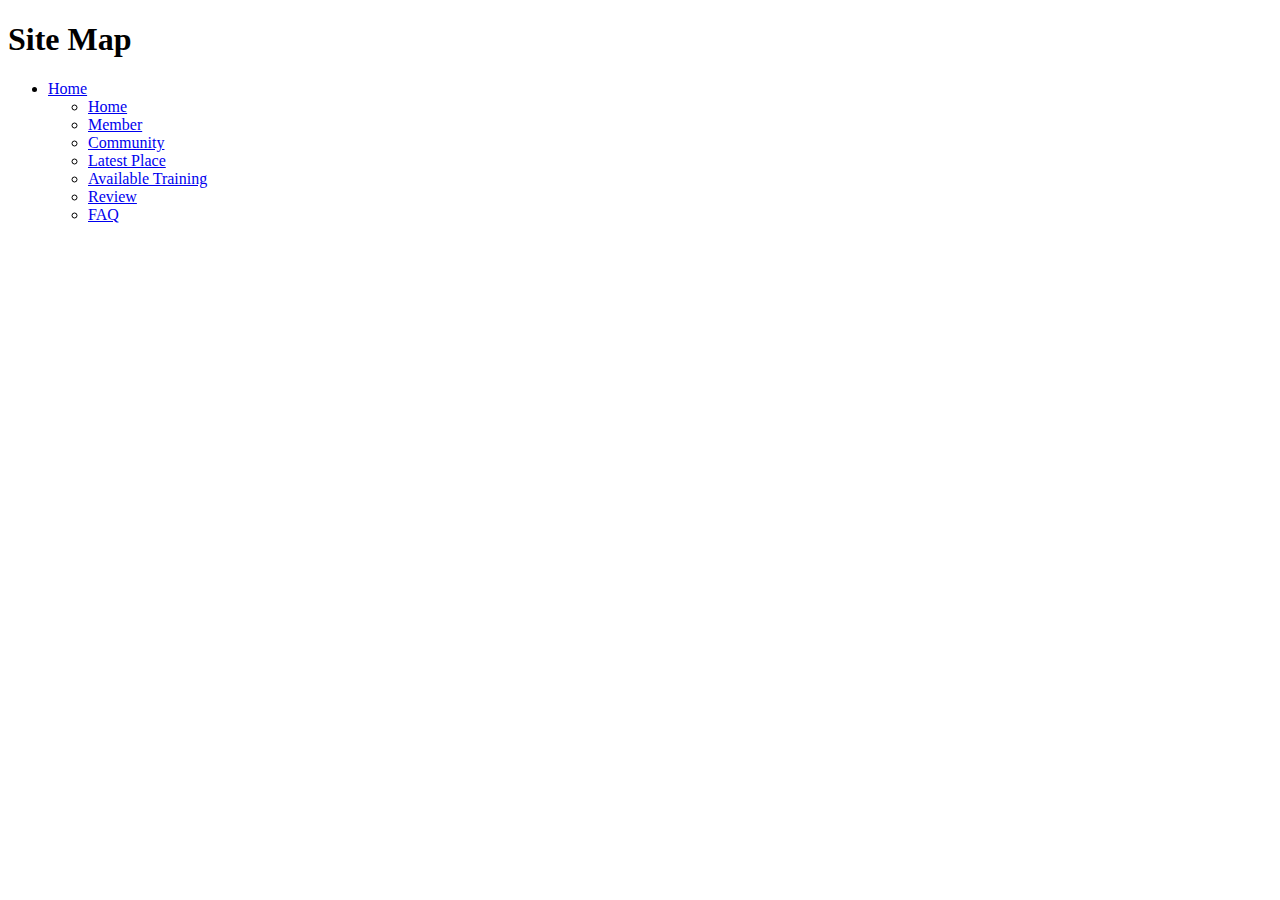
<file: sitemap.html>
<!DOCTYPE html>
<html lang="en">
<head>
    <meta charset="UTF-8">
    <meta http-equiv="X-UA-Compatible" content="IE=edge">
    <meta name="viewport" content="width=device-width, initial-scale=1.0">
    <title></title>
</head>
<body>
    <div class="sitemap"></div>
    <h1>Site Map</h1>
   <ul>
       <li><a href="index.html">Home</a>
        <ul>
            <li><a href="index.html">Home</a></li>
       <li><a href="html/Member.html">Member</a></li>
       <li><a href="html/Community.html">Community</a></li>
       <li><a href="html/Latestplace.html">Latest Place</a></li>
       <li><a href="html/Traning.html">Available Training</a></li>
       <li><a href="html/Review.html">Review</a></li>
       <li><a href="html/Faq.html">FAQ</a></li>
       </li>
   </ul> 
</body>
</html>
</file>
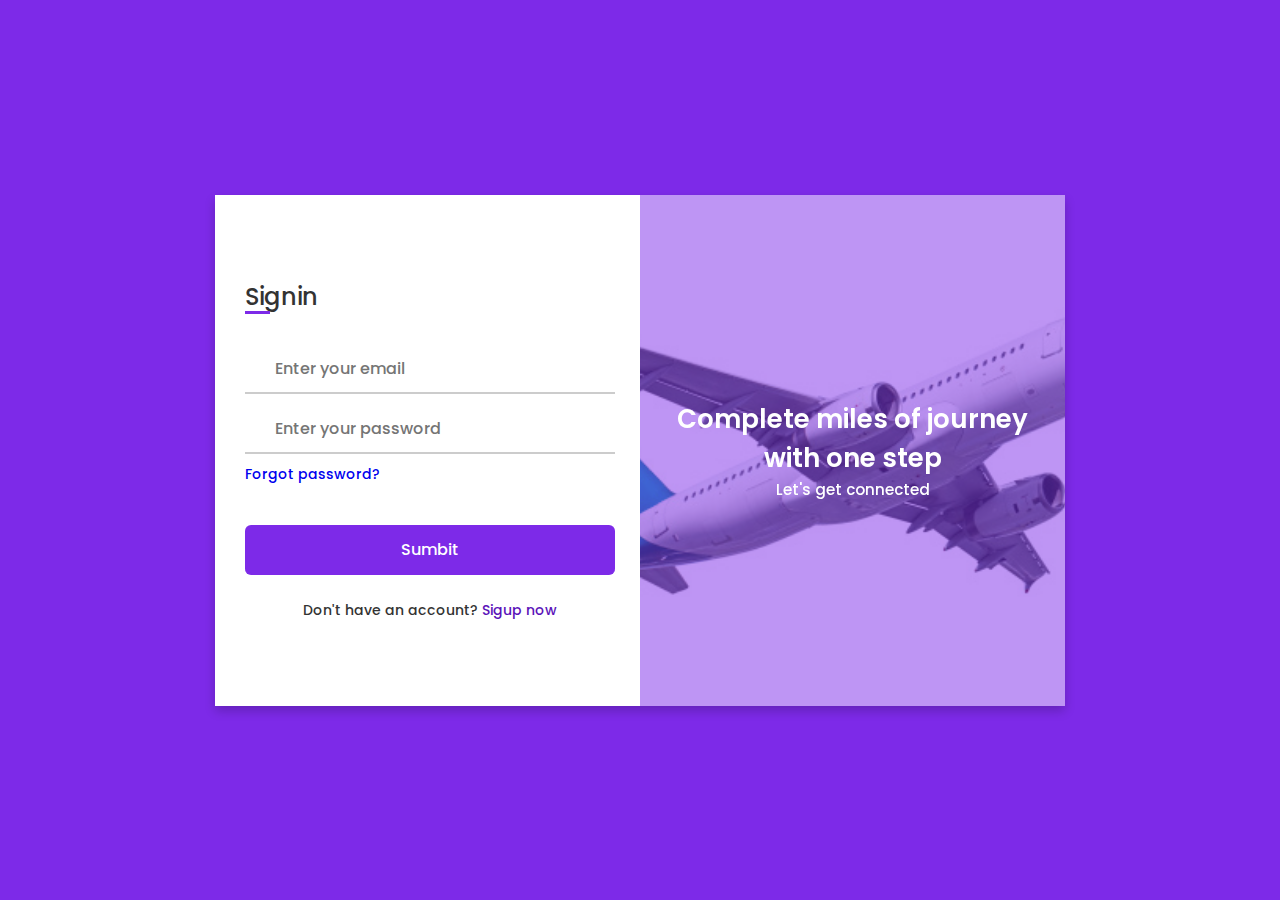
<file: html/Member.html>
<!DOCTYPE html>
<html lang="en" dir="ltr">
  <head>
    <meta charset="UTF-8">
<!-- link for memeber style -->
    <link rel="stylesheet" href="/css/member.css">
    <meta name="viewport" content="width=device-width, initial-scale=1.0">
    <title>Member</title>
   </head>
<body>
  <div class="containers">
    <input type="checkbox" id="flip">
    <div class="cover">
      <div class="front">
        <img src="/image/2.jpg" alt="">
        <div class="text">
          <span class="text-1">Complete miles of journey <br> with one step</span>
          <span class="text-2">Let's get connected</span>
        </div>
      </div>
      <div class="back">
        <img class="backImg" src="/image/4.jpg" alt="">
        <div class="text">
          <span class="text-1">Every new Member is a <br> new adventure</span>
          <span class="text-2">Let's get started</span>
        </div>
      </div>
    </div>
    <div class="forms">
        <div class="form-content">
          <div class="login-form">
            <div class="title">Signin</div>
          <form action="#">
            <div class="input-boxes">
              <div class="input-box">
                <i class="fas fa-envelope"></i>
                <input type="email" placeholder="Enter your email" required>
              </div>
              <div class="input-box">
                <i class="fas fa-lock"></i>
                <input type="password" placeholder="Enter your password" required>
              </div>
              <div class="text"><a href="#">Forgot password?</a></div>
              <div class="button input-box">
                <input type="submit" value="Sumbit">
              </div>
              <div class="text sign-up-text">Don't have an account? <label for="flip">Sigup now</label></div>
            </div>
        </form>
      </div>
        <div class="signup-form">
          <div class="title">Signup</div>
        <form action="#">
            <div class="input-boxes">
              <div class="input-box">
                <i class="fas fa-user"></i>
                <input type="text" placeholder="Enter your name" required>
              </div>
              <div class="input-box">
                <i class="fas fa-envelope"></i>
                <input type="email" placeholder="Enter your email" required>
              </div>
              <div class="input-box">
                <i class="fas fa-lock"></i>
                <input type="password" placeholder="Create your password" required>
              </div>

              <div class="input-box">
                <i class="fas fa-lock"></i>
                <input type="password" placeholder="Confirm your password" required>
              </div>
              <div class="button input-box">
                <input type="submit" value="Sumbit">
              </div>
              <div class="text sign-up-text">Already have an account? <label for="flip">Signin now</label></div>
            </div>
      </form>
    </div>
    </div>
    </div>
  </div>
</body>
</html>
</file>
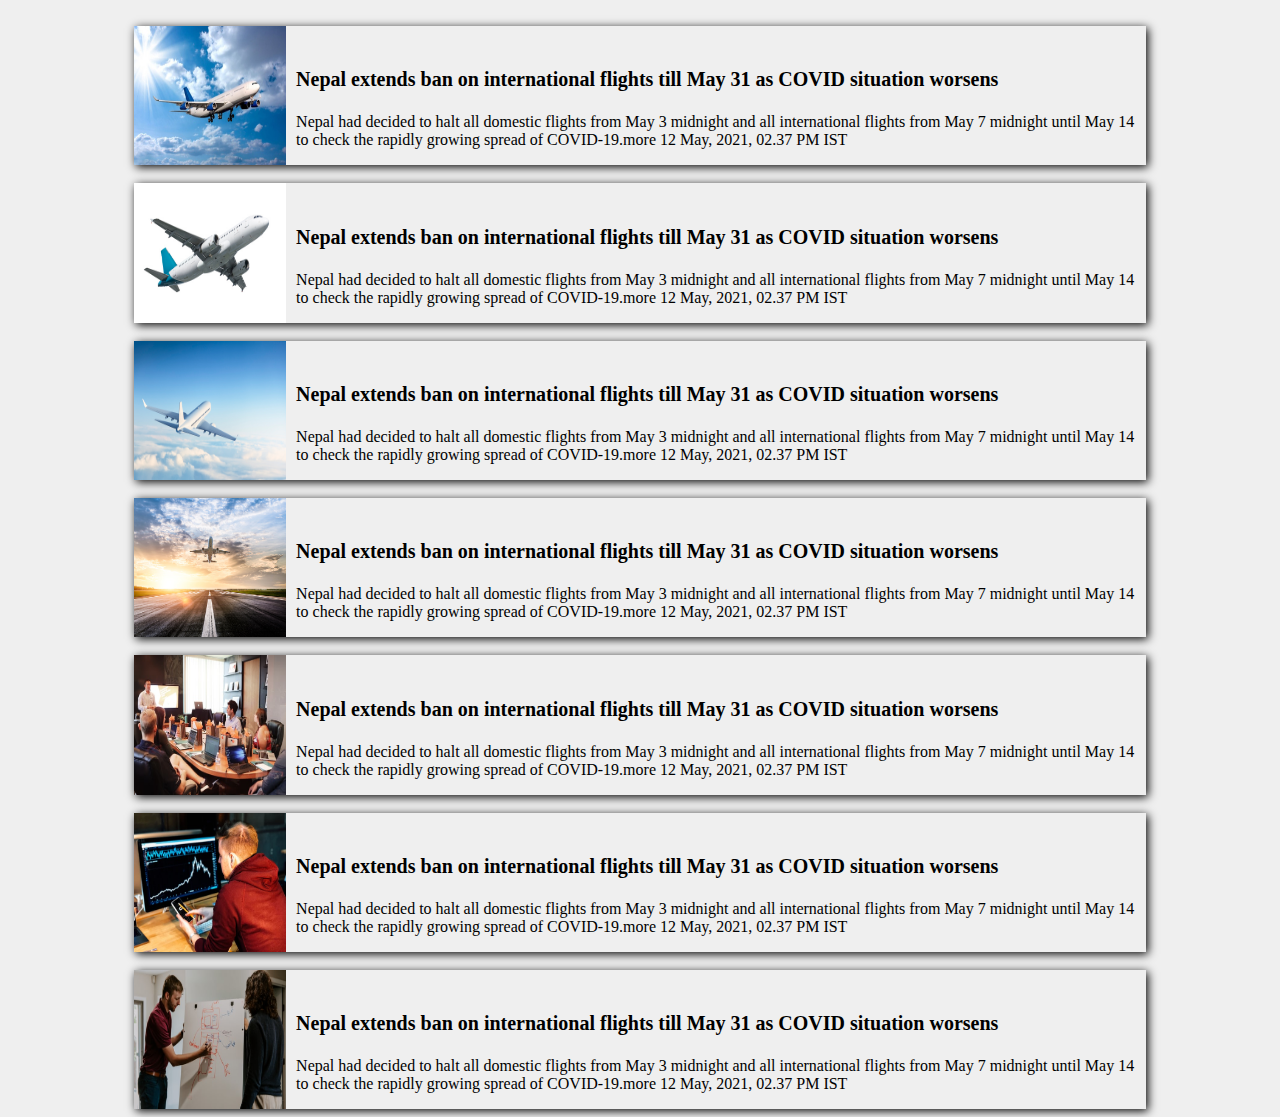
<file: html/MoreNews.html>
<!DOCTYPE html>
<html lang="en">

<head>
    <meta charset="UTF-8">
    <meta http-equiv="X-UA-Compatible" content="IE=edge">
    <meta name="viewport" content="width=device-width, initial-scale=1.0">
    <!-- link for style sheet -->
    <link rel="stylesheet" href="/css/morenews.css">
    <title>MoreNews</title>
</head>

<body>
    <div class="more-news-card">
        <div class="more-news-image">
            <img src="/image/5.jpg" alt="">
            <div class="more-news-title">
                <h5><a
                        href="#">
                        Nepal extends ban on international flights till May 31 as COVID situation worsens</a> </h5>
                <p>
                    Nepal had decided to halt all domestic flights from May 3 midnight and all international flights
                    from May 7 midnight until May 14 to check the rapidly growing spread of COVID-19.more
                    12 May, 2021, 02.37 PM IST</p>
            </div>
        </div>
    </div>

    <div class="more-news-card">
        <div class="more-news-image">
            <img src="/image/2.jpg" alt="">
            <div class="more-news-title">
                <h5><a
                        href="#">
                        Nepal extends ban on international flights till May 31 as COVID situation worsens</a> </h5>
                <p>
                    Nepal had decided to halt all domestic flights from May 3 midnight and all international flights
                    from May 7 midnight until May 14 to check the rapidly growing spread of COVID-19.more
                    12 May, 2021, 02.37 PM IST</p>
            </div>
        </div>
    </div>
    <div class="more-news-card">
        <div class="more-news-image">
            <img src="/image/1.jpg" alt="">
            <div class="more-news-title">
                <h5><a
                        href="#">
                        Nepal extends ban on international flights till May 31 as COVID situation worsens</a> </h5>
                <p>
                    Nepal had decided to halt all domestic flights from May 3 midnight and all international flights
                    from May 7 midnight until May 14 to check the rapidly growing spread of COVID-19.more
                    12 May, 2021, 02.37 PM IST</p>
            </div>
        </div>
    </div>
    <div class="more-news-card">
        <div class="more-news-image">
            <img src="/image/3.jpg" alt="">
            <div class="more-news-title">
                <h5><a
                        href="#">
                        Nepal extends ban on international flights till May 31 as COVID situation worsens</a> </h5>
                <p>
                    Nepal had decided to halt all domestic flights from May 3 midnight and all international flights
                    from May 7 midnight until May 14 to check the rapidly growing spread of COVID-19.more
                    12 May, 2021, 02.37 PM IST</p>
            </div>
        </div>
    </div>
    <div class="more-news-card">
        <div class="more-news-image">
            <img src="/image/a.jfif" alt="">
            <div class="more-news-title">
                <h5><a
                        href="#">
                        Nepal extends ban on international flights till May 31 as COVID situation worsens</a> </h5>
                <p>
                    Nepal had decided to halt all domestic flights from May 3 midnight and all international flights
                    from May 7 midnight until May 14 to check the rapidly growing spread of COVID-19.more
                    12 May, 2021, 02.37 PM IST</p>
            </div>
        </div>
    </div>
    <div class="more-news-card">
        <div class="more-news-image">
            <img src="/image/c.jfif" alt="">
            <div class="more-news-title">
                <h5><a
                        href="#">
                        Nepal extends ban on international flights till May 31 as COVID situation worsens</a> </h5>
                <p>
                    Nepal had decided to halt all domestic flights from May 3 midnight and all international flights
                    from May 7 midnight until May 14 to check the rapidly growing spread of COVID-19.more
                    12 May, 2021, 02.37 PM IST</p>
            </div>
        </div>
    </div>
    <div class="more-news-card">
        <div class="more-news-image">
            <img src="/image/b.jfif" alt="">
            <div class="more-news-title">
                <h5><a
                        href="#">
                        Nepal extends ban on international flights till May 31 as COVID situation worsens</a> </h5>
                <p>
                    Nepal had decided to halt all domestic flights from May 3 midnight and all international flights
                    from May 7 midnight until May 14 to check the rapidly growing spread of COVID-19.more
                    12 May, 2021, 02.37 PM IST</p>
            </div>
        </div>
    </div>

</body>

</html>
</file>
<file: css/member.css>
/* Google Font Link */
@import url('https://fonts.googleapis.com/css2?family=Poppins:wght@200;300;400;500;600;700&display=swap');
*{
  margin: 0;
  padding: 0;
  box-sizing: border-box;
  font-family: "Poppins" , sans-serif;
}
body{
  min-height: 100vh;
  display: flex;
  align-items: center;
  justify-content: center;
  background: #7d2ae8;
  padding: 30px;
}
.containers{
  position: relative;
  max-width: 850px;
  width: 100%;
  background: #fff;
  padding: 40px 30px;
  box-shadow: 0 5px 10px rgba(0,0,0,0.2);
  perspective: 2700px;
}
.containers .cover{
  position: absolute;
  top: 0;
  left: 50%;
  height: 100%;
  width: 50%;
  z-index: 98;
  transition: all 1s ease;
  transform-origin: left;
  transform-style: preserve-3d;
}
.containers #flip:checked ~ .cover{
  transform: rotateY(-180deg);
}
 .containers .cover .front,
 .containers .cover .back{
  position: absolute;
  top: 0;
  left: 0;
  height: 100%;
  width: 100%;
}
.cover .back{
  transform: rotateY(180deg);
  backface-visibility: hidden;
}
.containers .cover::before,
.containers .cover::after{
  content: '';
  position: absolute;
  height: 100%;
  width: 100%;
  background: #7d2ae8;
  opacity: 0.5;
  z-index: 12;
}
.containers .cover::after{
  opacity: 0.3;
  transform: rotateY(180deg);
  backface-visibility: hidden;
}
.containers .cover img{
  position: absolute;
  height: 100%;
  width: 100%;
  object-fit: cover;
  z-index: 10;
}
.containers .cover .text{
  position: absolute;
  z-index: 130;
  height: 100%;
  width: 100%;
  display: flex;
  flex-direction: column;
  align-items: center;
  justify-content: center;
}
.cover .text .text-1,
.cover .text .text-2{
  font-size: 26px;
  font-weight: 600;
  color: #fff;
  text-align: center;
}
.cover .text .text-2{
  font-size: 15px;
  font-weight: 500;
}
.containers .forms{
  height: 100%;
  width: 100%;
  background: #fff;
}
.containers .form-content{
  display: flex;
  align-items: center;
  justify-content: space-between;
}
.form-content .login-form,
.form-content .signup-form{
  width: calc(100% / 2 - 25px);
}
.forms .form-content .title{
  position: relative;
  font-size: 24px;
  font-weight: 500;
  color: #333;
}
.forms .form-content .title:before{
  content: '';
  position: absolute;
  left: 0;
  bottom: 0;
  height: 3px;
  width: 25px;
  background: #7d2ae8;
}
.forms .signup-form  .title:before{
  width: 20px;
}
.forms .form-content .input-boxes{
  margin-top: 30px;
}
.forms .form-content .input-box{
  display: flex;
  align-items: center;
  height: 50px;
  width: 100%;
  margin: 10px 0;
  position: relative;
}
.form-content .input-box input{
  height: 100%;
  width: 100%;
  outline: none;
  border: none;
  padding: 0 30px;
  font-size: 16px;
  font-weight: 500;
  border-bottom: 2px solid rgba(0,0,0,0.2);
  transition: all 0.3s ease;
}
.form-content .input-box input:focus,
.form-content .input-box input:valid{
  border-color: #7d2ae8;
}
.form-content .input-box i{
  position: absolute;
  color: #7d2ae8;
  font-size: 17px;
}
.forms .form-content .text{
  font-size: 14px;
  font-weight: 500;
  color: #333;
}
.forms .form-content .text a{
  text-decoration: none;
}
.forms .form-content .text a:hover{
  text-decoration: underline;
}
.forms .form-content .button{
  color: #fff;
  margin-top: 40px;
}
.forms .form-content .button input{
  color: #fff;
  background: #7d2ae8;
  border-radius: 6px;
  padding: 0;
  cursor: pointer;
  transition: all 0.4s ease;
}
.forms .form-content .button input:hover{
  background: #5b13b9;
}
.forms .form-content label{
  color: #5b13b9;
  cursor: pointer;
}
.forms .form-content label:hover{
  text-decoration: underline;
}
.forms .form-content .login-text,
.forms .form-content .sign-up-text{
  text-align: center;
  margin-top: 25px;
}
.containers #flip{
  display: none;
}
@media (max-width: 730px) {
  .containers .cover{
    display: none;
  }
  .form-content .login-form,
  .form-content .signup-form{
    width: 100%;
  }
  .form-content .signup-form{
    display: none;
  }
  .containers #flip:checked ~ .forms .signup-form{
    display: block;
  }
  .containers #flip:checked ~ .forms .login-form{
    display: none;
  }
}
</file>
<file: css/morenews.css>
/* *{
margin: 0;
padding: 0;
} */
body{
    background-color: #EFEFEF;
}
.more-news-card{
    display: flex;
    justify-content: center;
    width: 100%;
    background-color:#EFEFEF;
}
.more-news-image{
    width: 80%;
    margin-top: 18px;
    display: flex;
    justify-content: center;
    box-shadow: 2px 2px 9px black;

  }
  .more-news-image img{
    width: 15%;
  }
  .more-news-title{
    display: block;
    margin-top: 20px;
    margin-left: 10px;
  }
  .more-news-title a{
    color: black;
    font-size: 20px;  
    text-decoration: none;
  }
  @media screen and (max-width:1024px) {
      
.more-news-image{
    width: 100%;
    margin-top: 18px;
    display: block;
    box-shadow: 2px 2px 9px black;

  }
  .more-news-image img{
    width: 100%;
  }
  }
</file>
